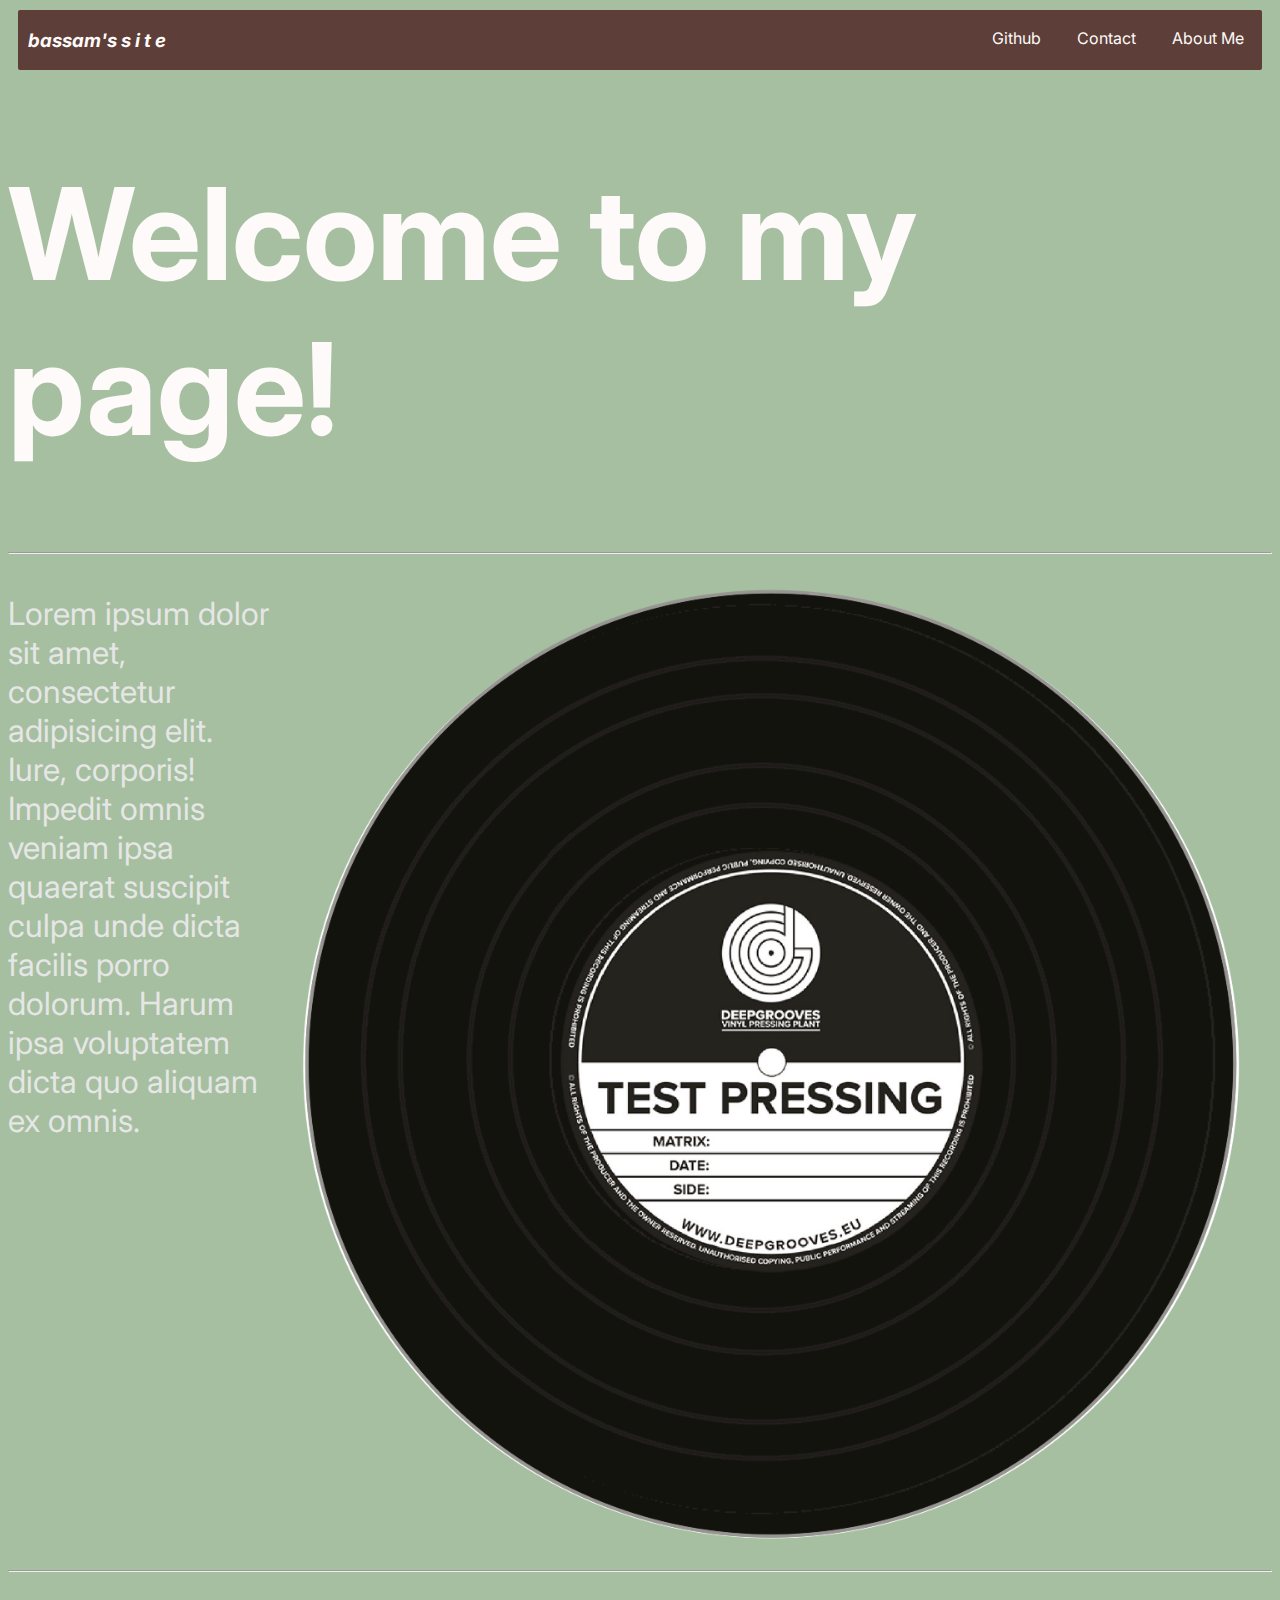
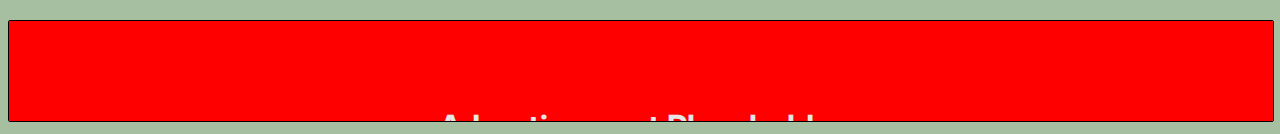
<file: index.html>
<!DOCTYPE html>
<html lang="en">

<head>
    <meta charset="UTF-8">
    <meta name="viewport" content="width=device-width, initial-scale=1.0">
    <title>My First Website!</title>
    <link rel="stylesheet" href="style.css">
</head>

<body>
    <!--First Try at HTML bruh i have never done web dev :(-->
    <nav class="nav-bar">
        <h3 class="nav-title"><i>bassam's s i t e</i></h3>
        <div class="nav-tabs">
            <a href="https://github.com/bassmm" target=_self title="Check out my Github page!">
                Github
            </a>
            <a href="mailto:bassamtop123@gmail.com" target=_self title="Send me an email!">
                Contact
            </a>
            <a href="aboutme.html" target=_self title="Get to know me!">
                About Me
            </a>
        </div>
    </nav>

    <div class="greeter-text">

        <h1>Welcome to my
            <br>
            page!
        </h1>

    </div>

    <hr>
    <div class="content">
        <p>Lorem ipsum dolor sit amet, consectetur adipisicing elit. Iure, corporis!
            Impedit omnis veniam ipsa quaerat
            suscipit culpa unde dicta facilis porro dolorum. Harum ipsa voluptatem dicta quo aliquam ex omnis.</p>

        <img src="images/vinyl.png" width="1000px">

    </div>

    <hr>



    <br>
    <br>

    <iframe class="ads" src="ad.html" width="640" height="100"></iframe>
</body>

</html>
</file>
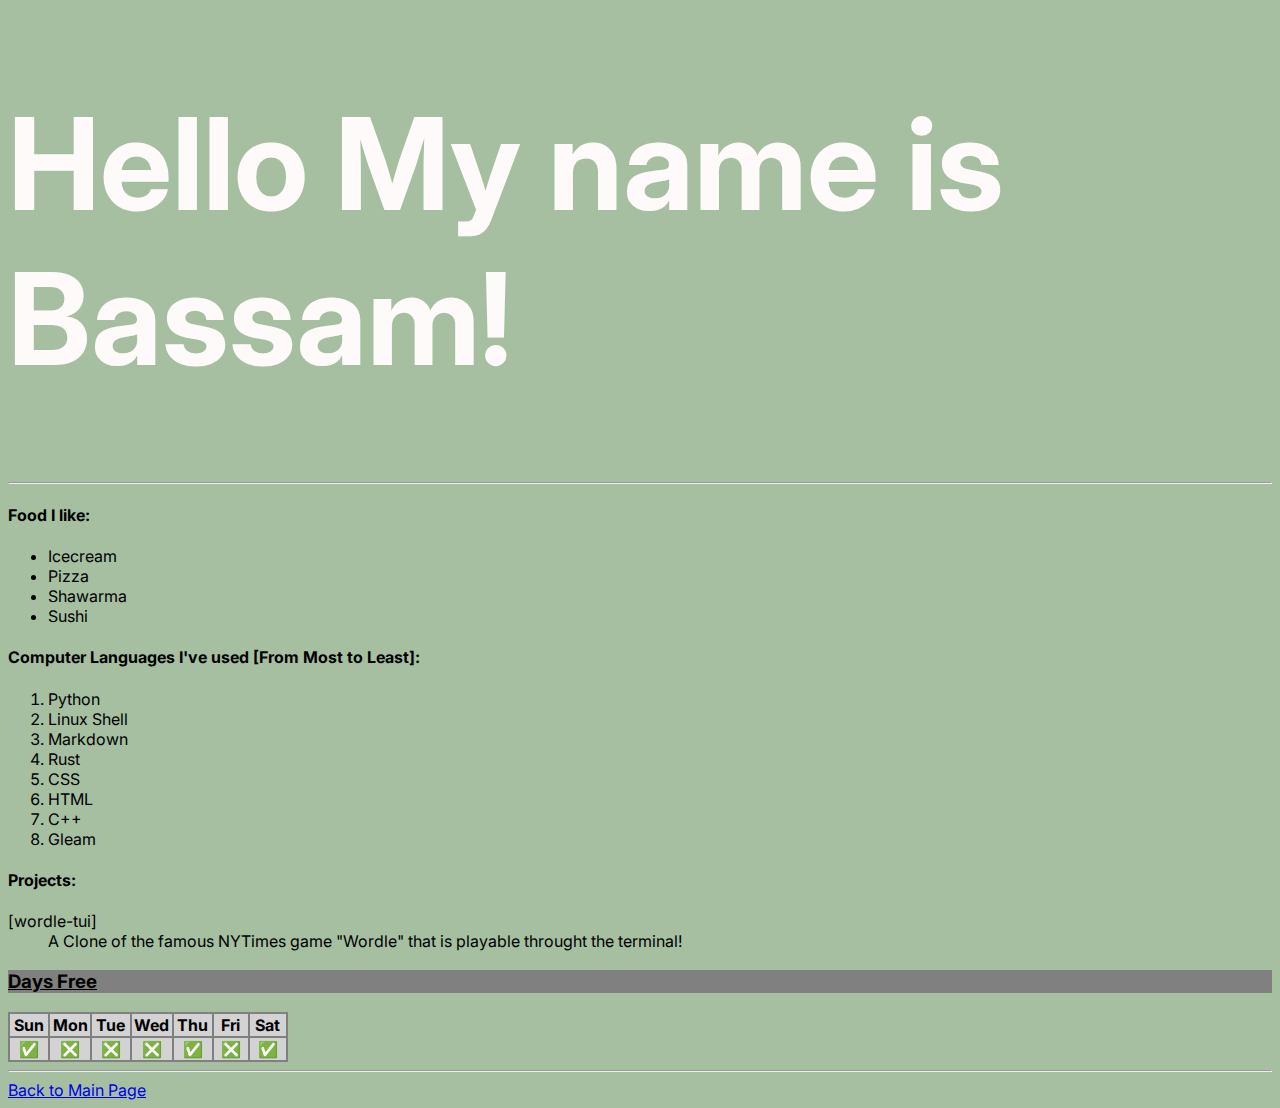
<file: aboutme.html>
<!DOCTYPE html>
<html lang="en">

<head>
    <meta charset="UTF-8">
    <meta name="viewport" content="width=device-width, initial-scale=1.0">
    <title>About me</title>
    <link rel="stylesheet" href="style.css">
</head>

<body>
    <h1>Hello My name is Bassam!</h1>
    <hr>
    <h4>Food I like:</h4>
    <ul>
        <li>Icecream</li>
        <li>Pizza</li>
        <li>Shawarma</li>
        <li>Sushi</li>

    </ul>
    <h4>Computer Languages I've used [From Most to Least]:</h4>
    <ol>
        <li>Python</li>
        <li>Linux Shell</li>
        <li>Markdown</li>
        <li>Rust</li>
        <li>CSS</li>
        <li>HTML</li>
        <li>C++</li>
        <li>Gleam</li>
    </ol>
    <h4>Projects:</h4>
    <dl>
        <dt>[wordle-tui]</dt>
        <dd>A Clone of the famous NYTimes game "Wordle" that is playable throught the terminal!</dd>
    </dl>

    <h3 style="background-color: gray;"><ins>Days Free</ins></h3>
    <table bgcolor="grey" width="280">
        <tr bgcolor="lightgrey" align="center">
            <th width="40">Sun</th>
            <th width="40">Mon</th>
            <th width="40">Tue</th>
            <th width="40">Wed</th>
            <th width="40">Thu</th>
            <th width="40">Fri</th>
            <th width="40">Sat</th>
        </tr>
        <tr bgcolor="lightgrey" align="center">
            <td>✅</td>
            <td>❎</td>
            <td>❎</td>
            <td>❎</td>
            <td>✅</td>
            <td>❎</td>
            <td>✅</td>

        </tr>
    </table>
    <hr>
    <a href="index.html" target=_self title="TAKE ME BACK">
        Back to Main Page
    </a>
</body>

</html>
</file>
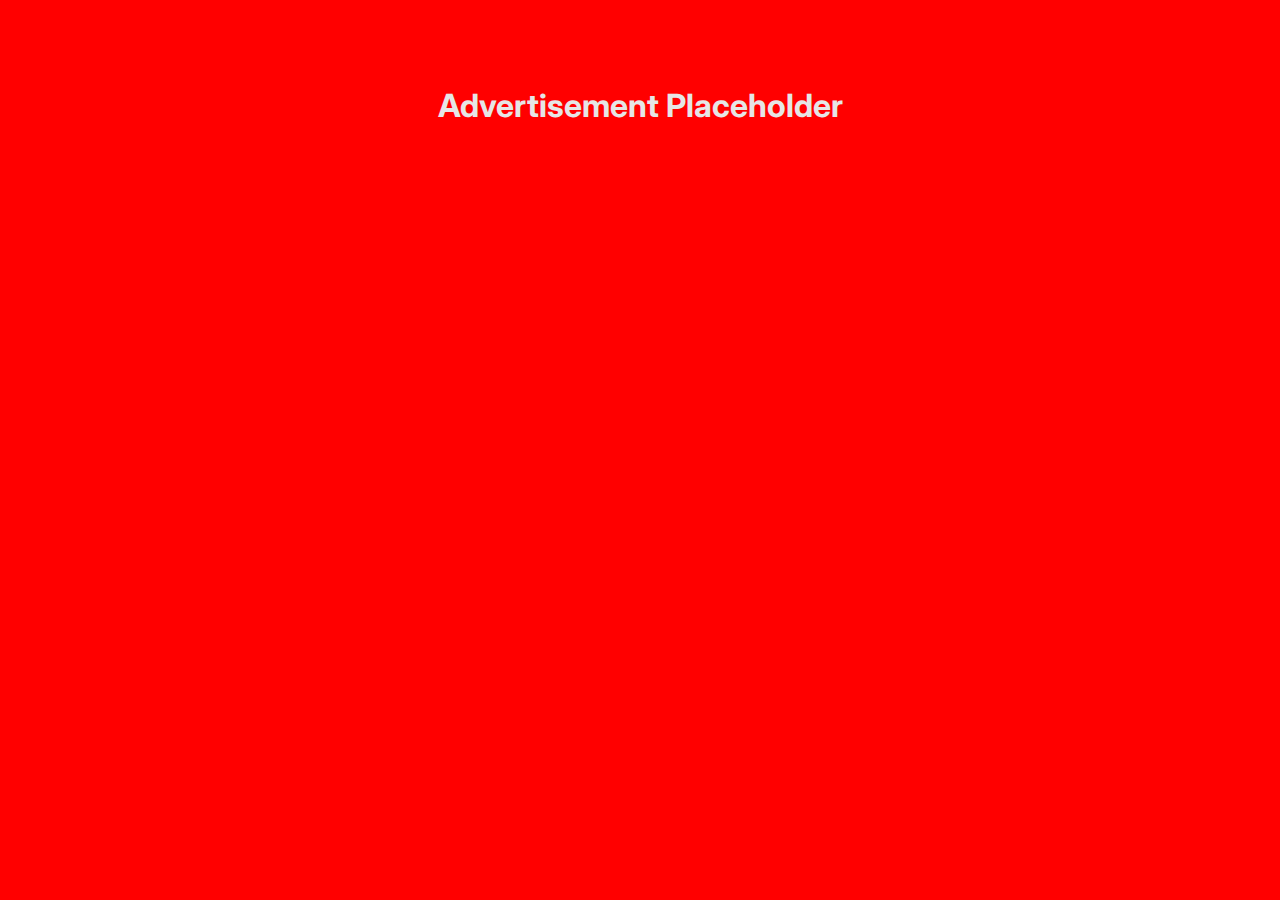
<file: ad.html>
<!DOCTYPE html>
<html lang="en">

<head>
    <meta charset="UTF-8">
    <meta name="viewport" content="width=device-width, initial-scale=1.0">
    <title>ADVERTISEMENT</title>
    <link rel="stylesheet" href="style.css">
</head>

<body style="background-color: red;">
    <h1>
        <p align="center">
            Advertisement Placeholder
        </p>
    </h1>
</body>

</html>
</file>
<file: style.css>
@import url('https://fonts.googleapis.com/css2?family=Inter:wght@100..900&display=swap');

* {
    font-family: "Inter", sans-serif;
}

body {
    background: #A5BFA0;
}

p {
    color: hsl(0 0% 90%);
    font-size: 32px;
}


h1 {
    font-size: 128px;
    color: #FDFAF9;
}

.content {
    display: flex;
}

.nav-bar {
    display: flex;
    justify-content: space-between;
    background: #5d3e38;
    color: #FDFAF9;
    border-radius: 2px;
    margin: 10px;
}

.nav-title {
    margin-left: 10px;
}

.nav-tabs a {
    display: block;
    height: 100%;
    float: left;
    text-decoration: none;
    color: #FDFAF9;
    margin: 10px;
    padding: 8px;
}

.nav-tabs a:hover {
    text-decoration: overline;
    border-radius: 2px;
    background-color: hsl(10, 25%, 35%);
    transition: 300ms;
}


.ads {
    width: 100%;
    border-style: solid;
    border-radius: 2px;
    border-width: 1px;
}
</file>
